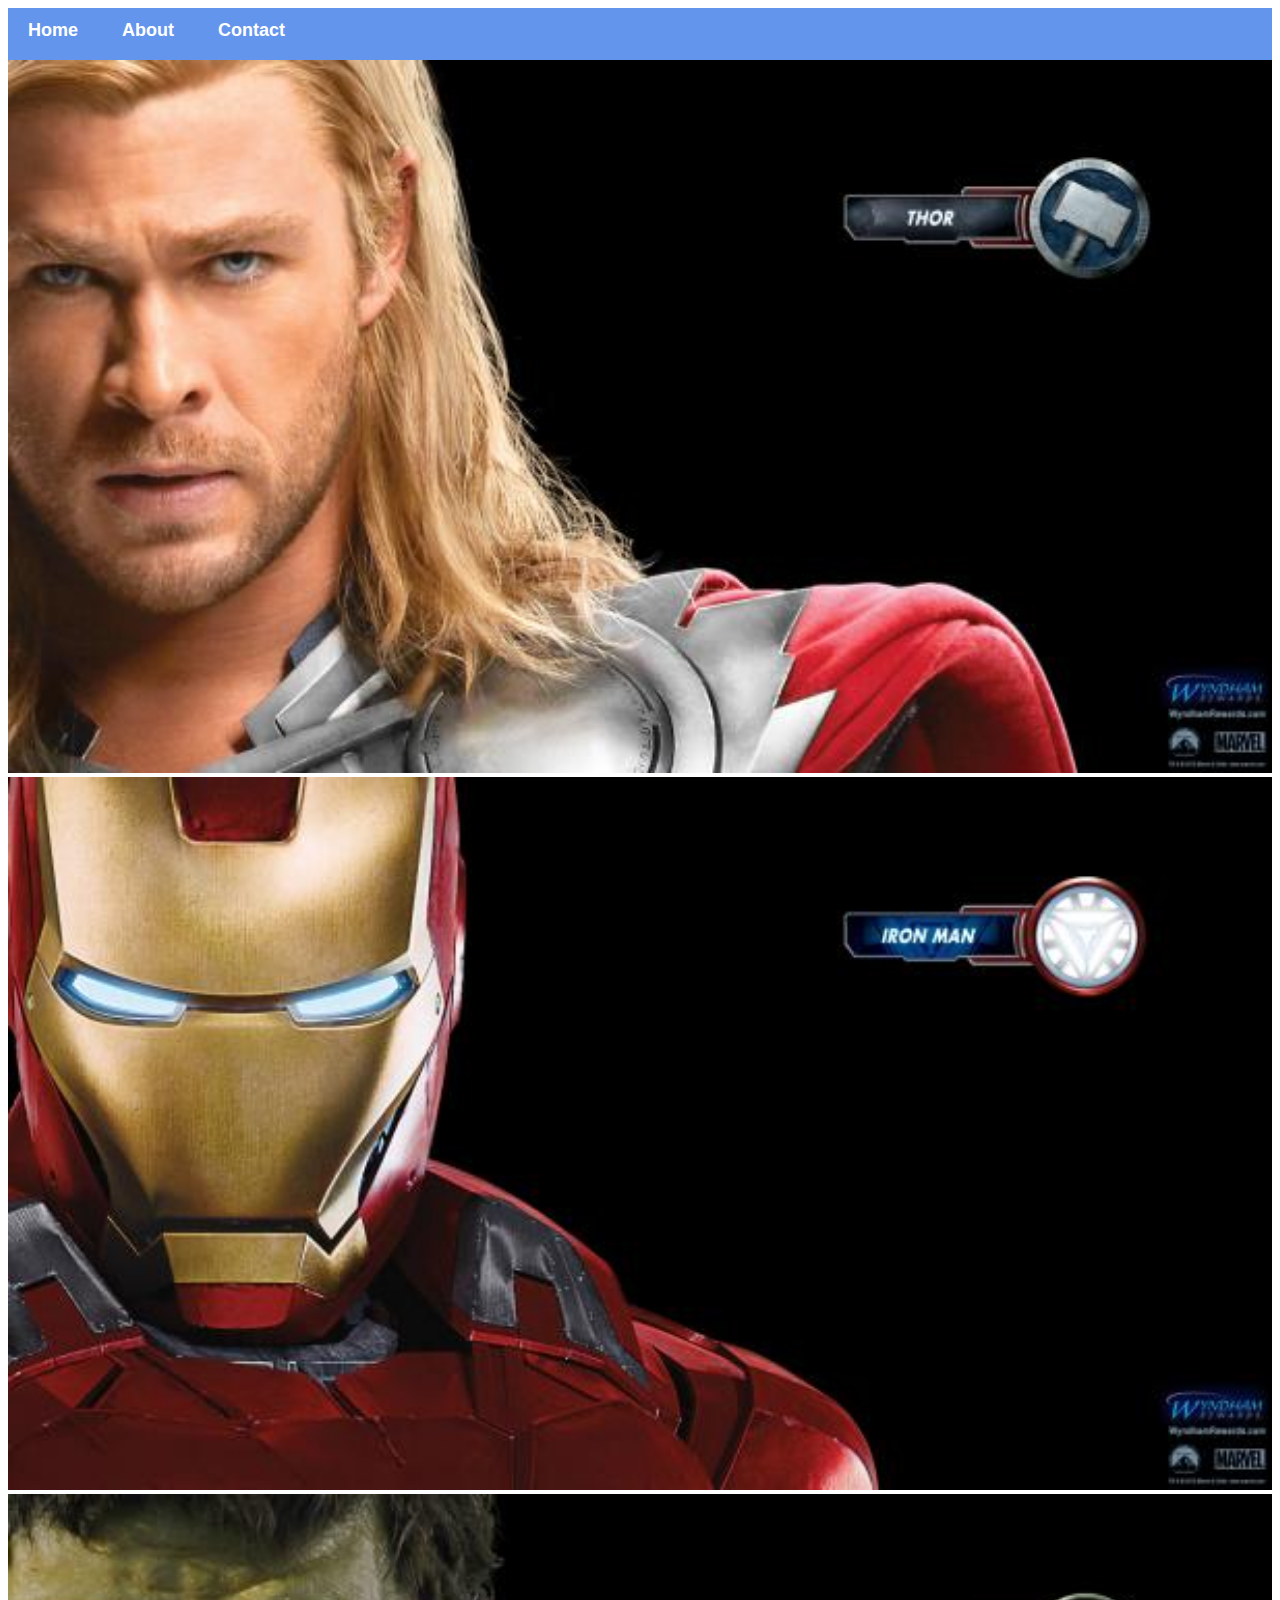
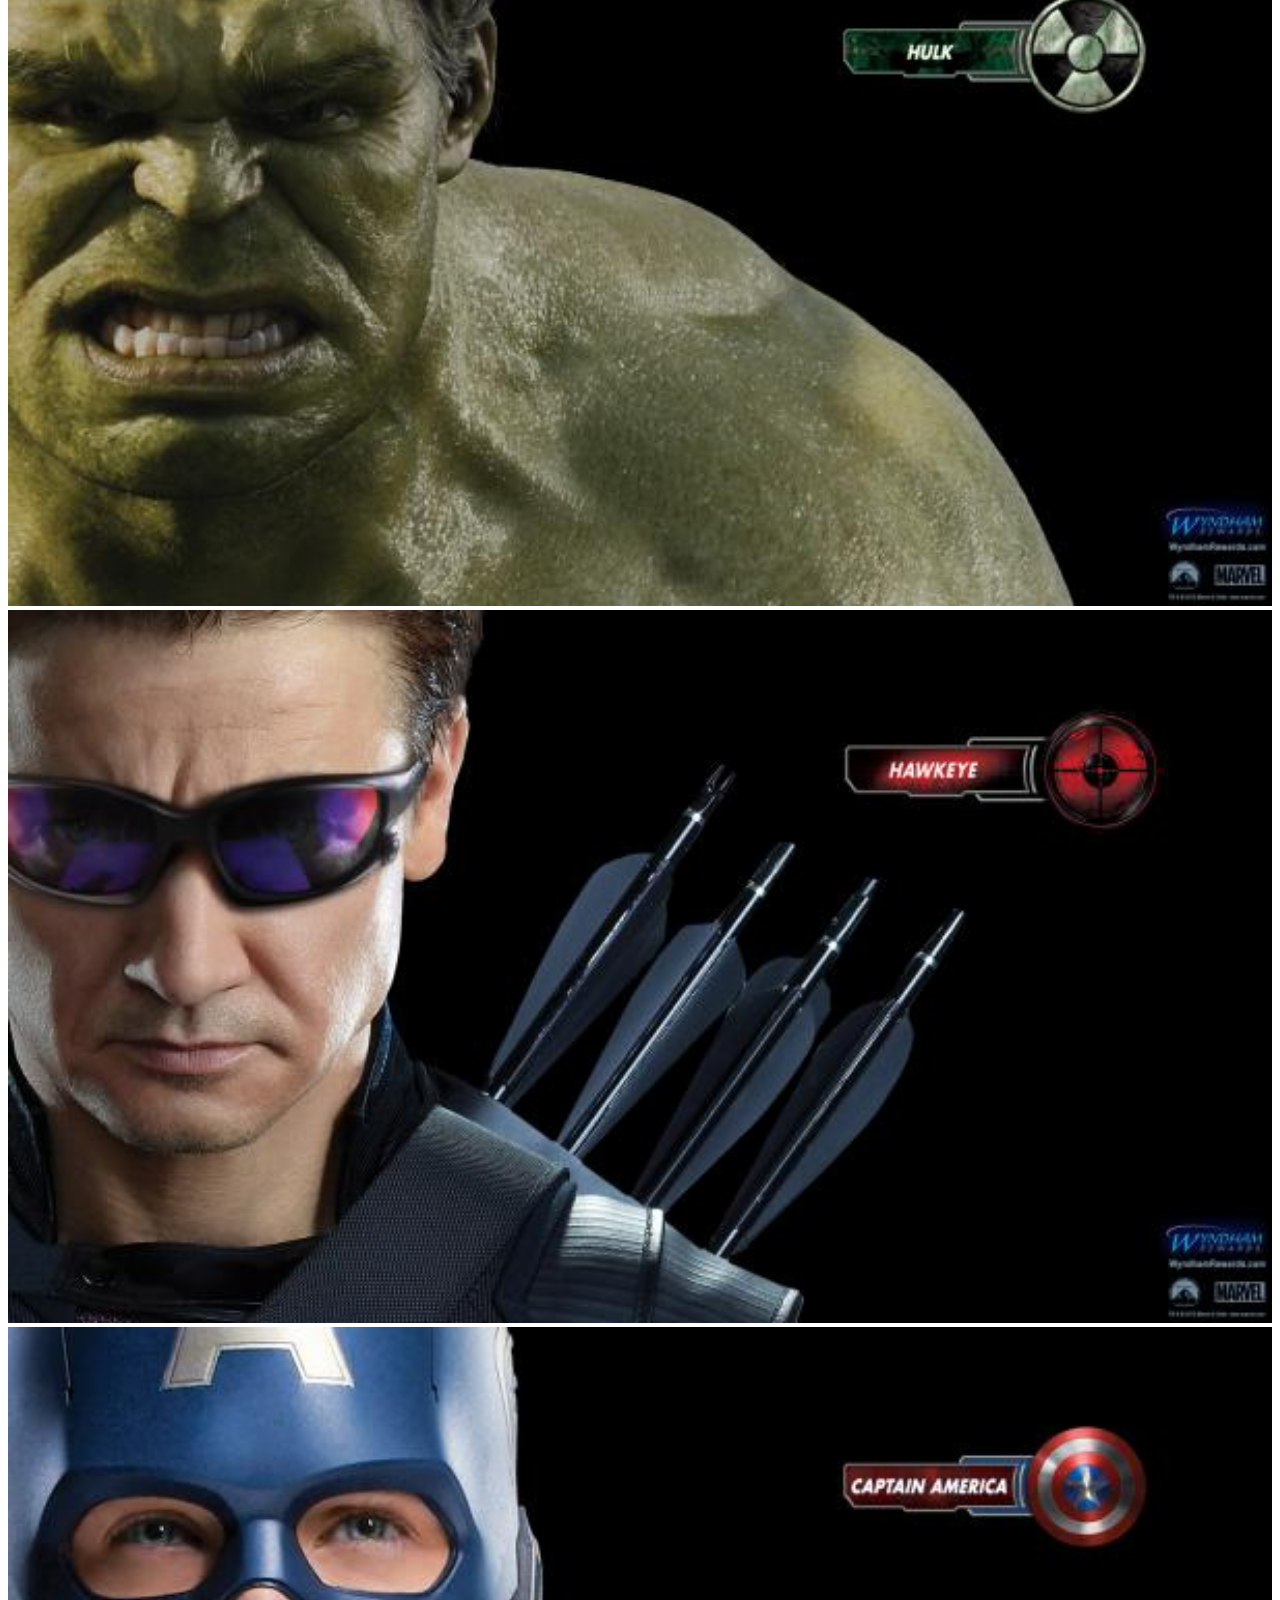
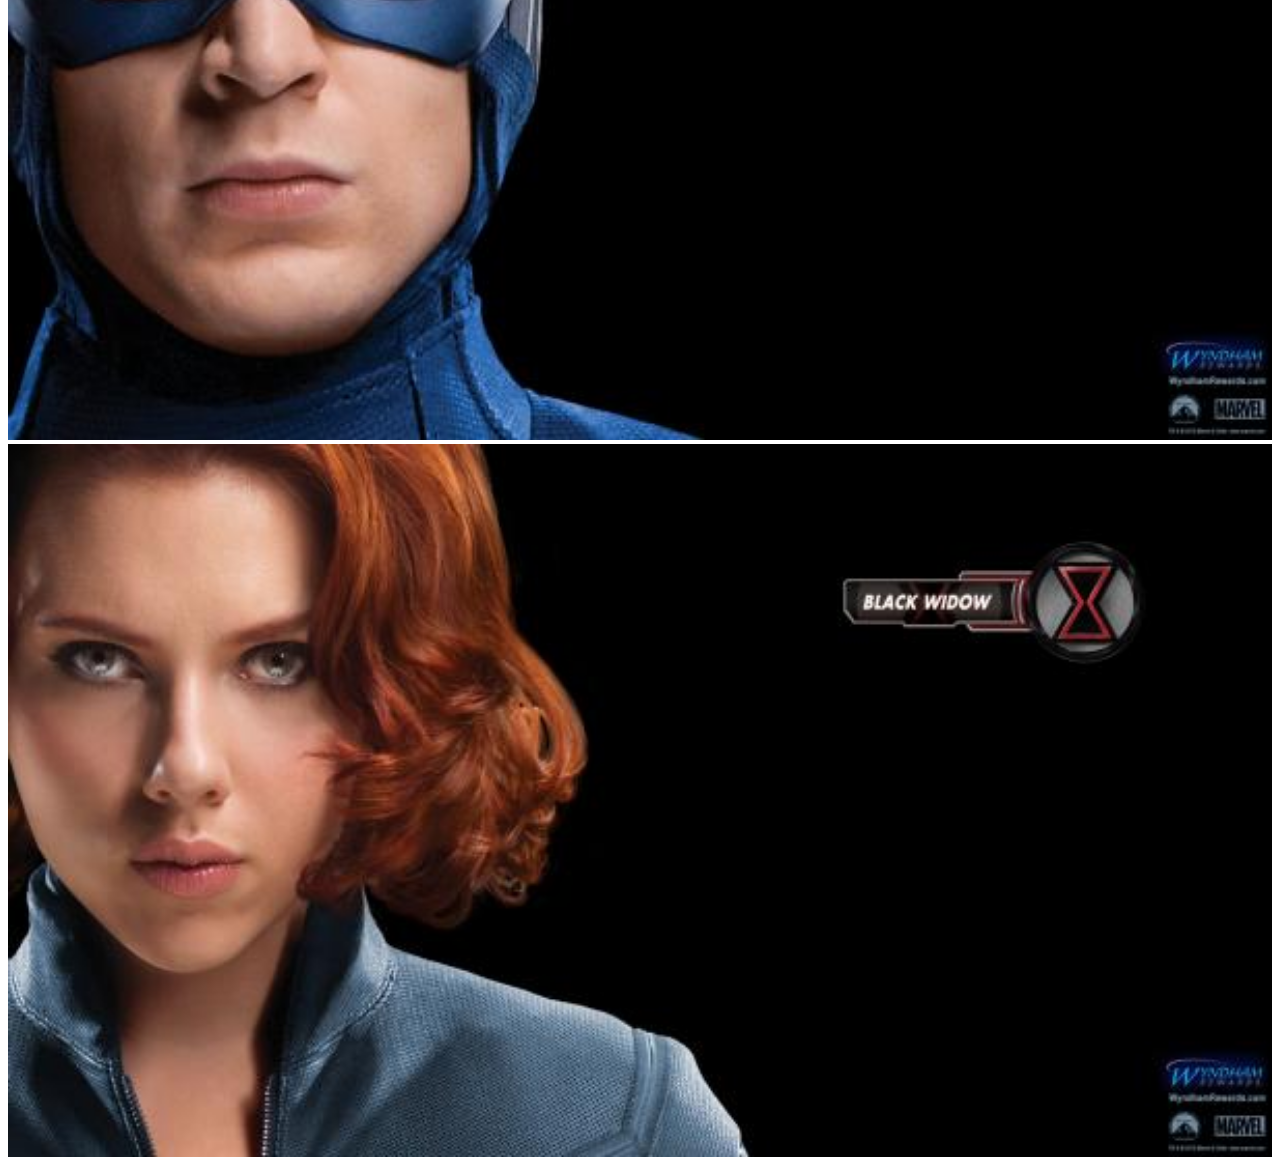
<file: index.html>
<!DOCTYPE html>
<html>
     <head>
         <link rel="stylesheet" href="style.css">
    </head>
    <body>
        <div id="menu">
             <a href="index.html">Home</a>
             <a href="about.html">About</a>
             <a href="contact.html">Contact</a>
             
        </div>
        <div class="gallery">
            <a href="avenger-1.html"><img src="images/avengers_01.jpg"/></a>      
            <a href="avenger-2.html"><img src="images/avengers_02.jpg"/></a>
            <a href="avenger-3.html"><img src="images/avengers_03.jpg"/></a>
            <a href="avenger-4.html"><img src="images/avengers_04.jpg"/></a>      
            <a href="avenger-5.html"><img src="images/avengers_05.jpg"/></a> 
            <a href="avenger-6.html"><img src="images/avengers_06.jpg"/></a>
        </div>
    </body>
</html>
</file>
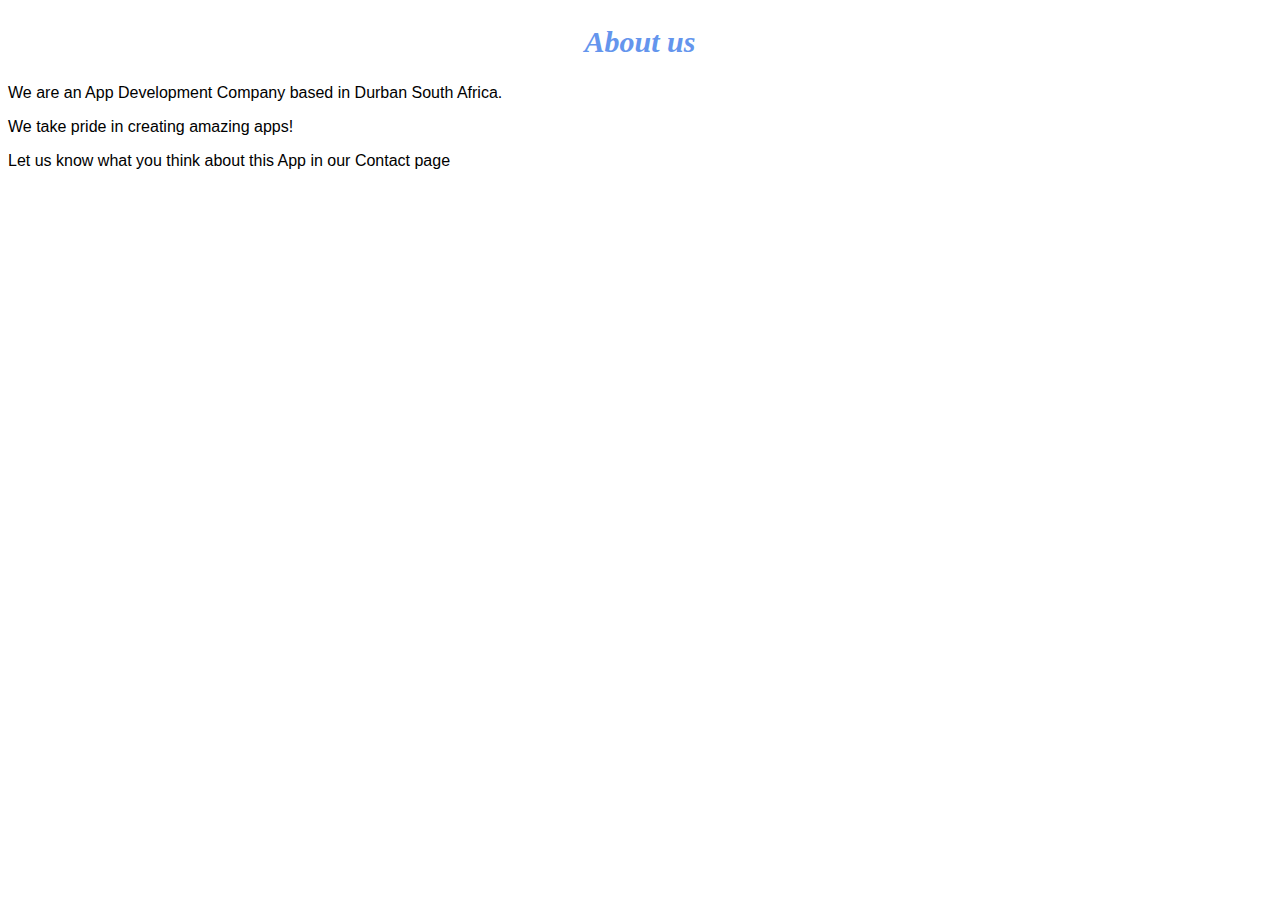
<file: about.html>
<!DOCTYPE html>
<html>
     <head>
         <link rel="stylesheet" href="style.css">
    </head>
    <body>
        <h2>About us</h2>
        <p> We are an App Development Company based in Durban South Africa.</p>
        <p>We take pride in creating amazing apps!</p>
        <p>Let us know what you think about this App in our Contact page </p>
    </body>
</html>
</file>
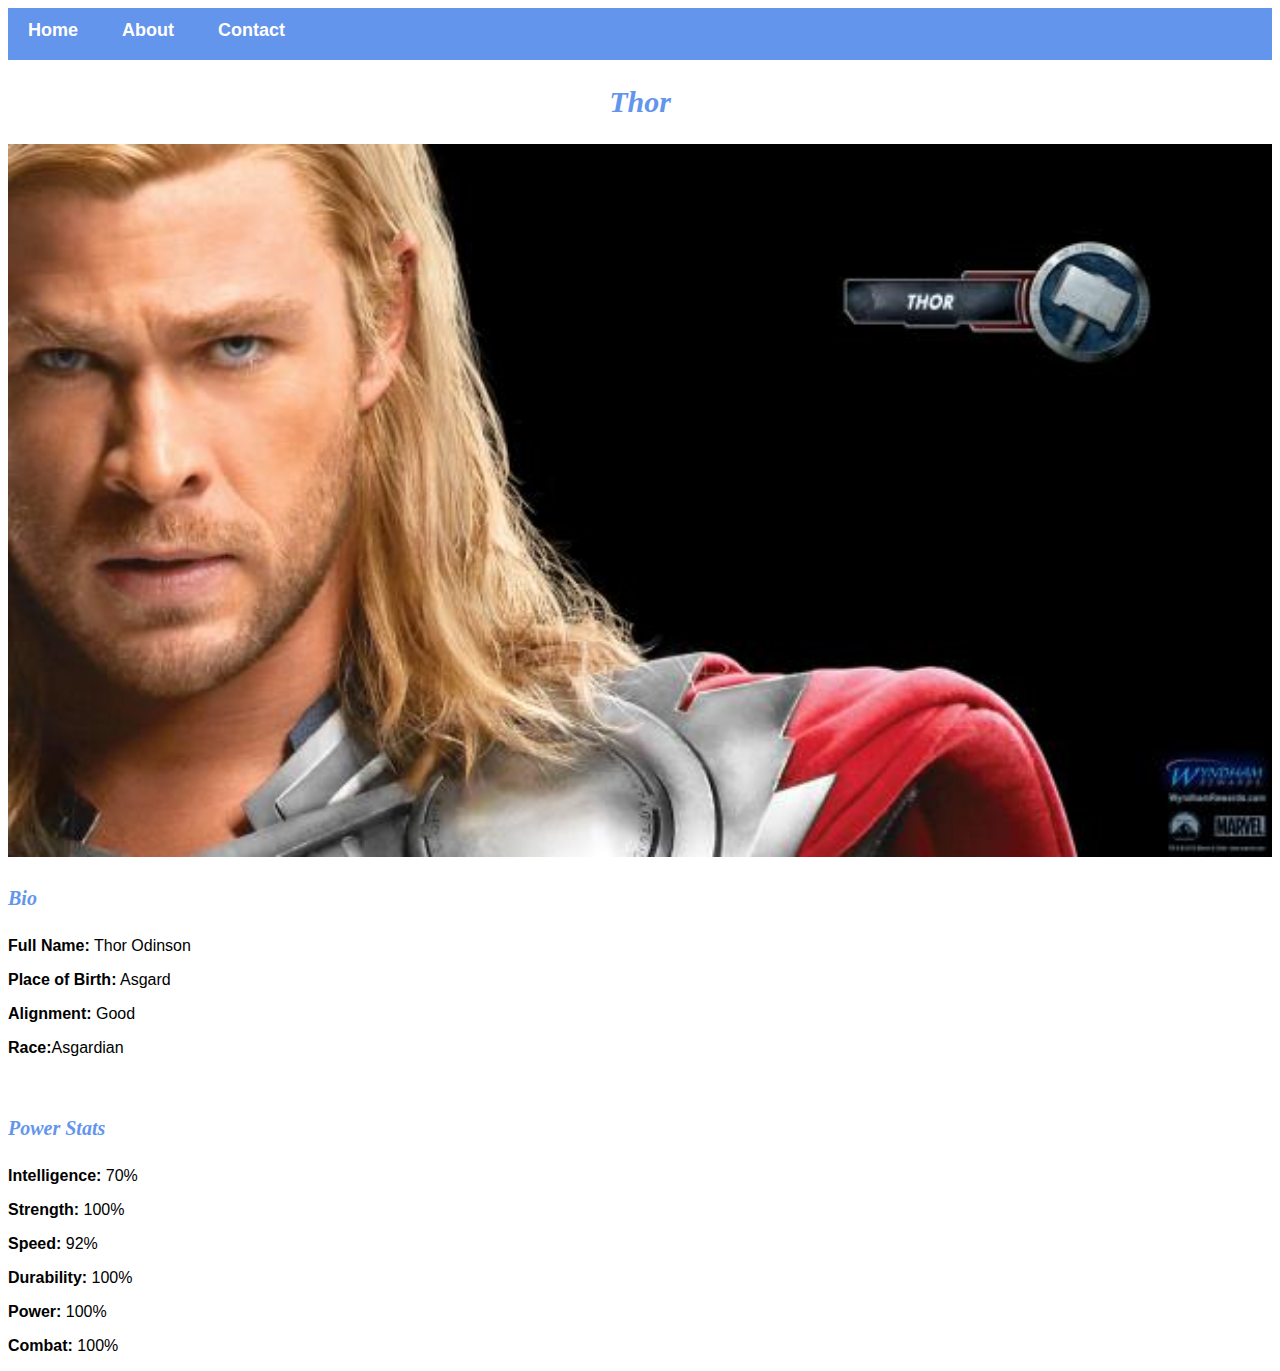
<file: avenger-1.html>
<!DOCTYPE html>
<html>
     <head>
         <link rel="stylesheet" href="style.css">
    </head>
    <body>
        <div id="menu">
             <a href="index.html">Home</a>
             <a href="about.html">About</a>
             <a href="contact.html">Contact</a>
        </div>
        <h2>Thor</h2>
        <div class="gallery">
            <img src="images/avengers_01.jpg"/>      
        </div>
        <h4>Bio</h4>
        <p><b>Full Name:</b> Thor Odinson</p>
        <p><b>Place of Birth:</b> Asgard</p>
        <p><b>Alignment:</b> Good</p>
        <p><b>Race:</b>Asgardian</p>
        <br/>
        <h4>Power Stats</h4>
        <p><b>Intelligence:</b> 70%</p>
        <p><b>Strength:</b> 100%</p>
        <P><b>Speed:</b> 92%</P>
        <p><b>Durability:</b> 100%</p>
        <p><b>Power:</b> 100%</p>
        <p><b>Combat:</b> 100%</p>
    </body>
</html>
</file>
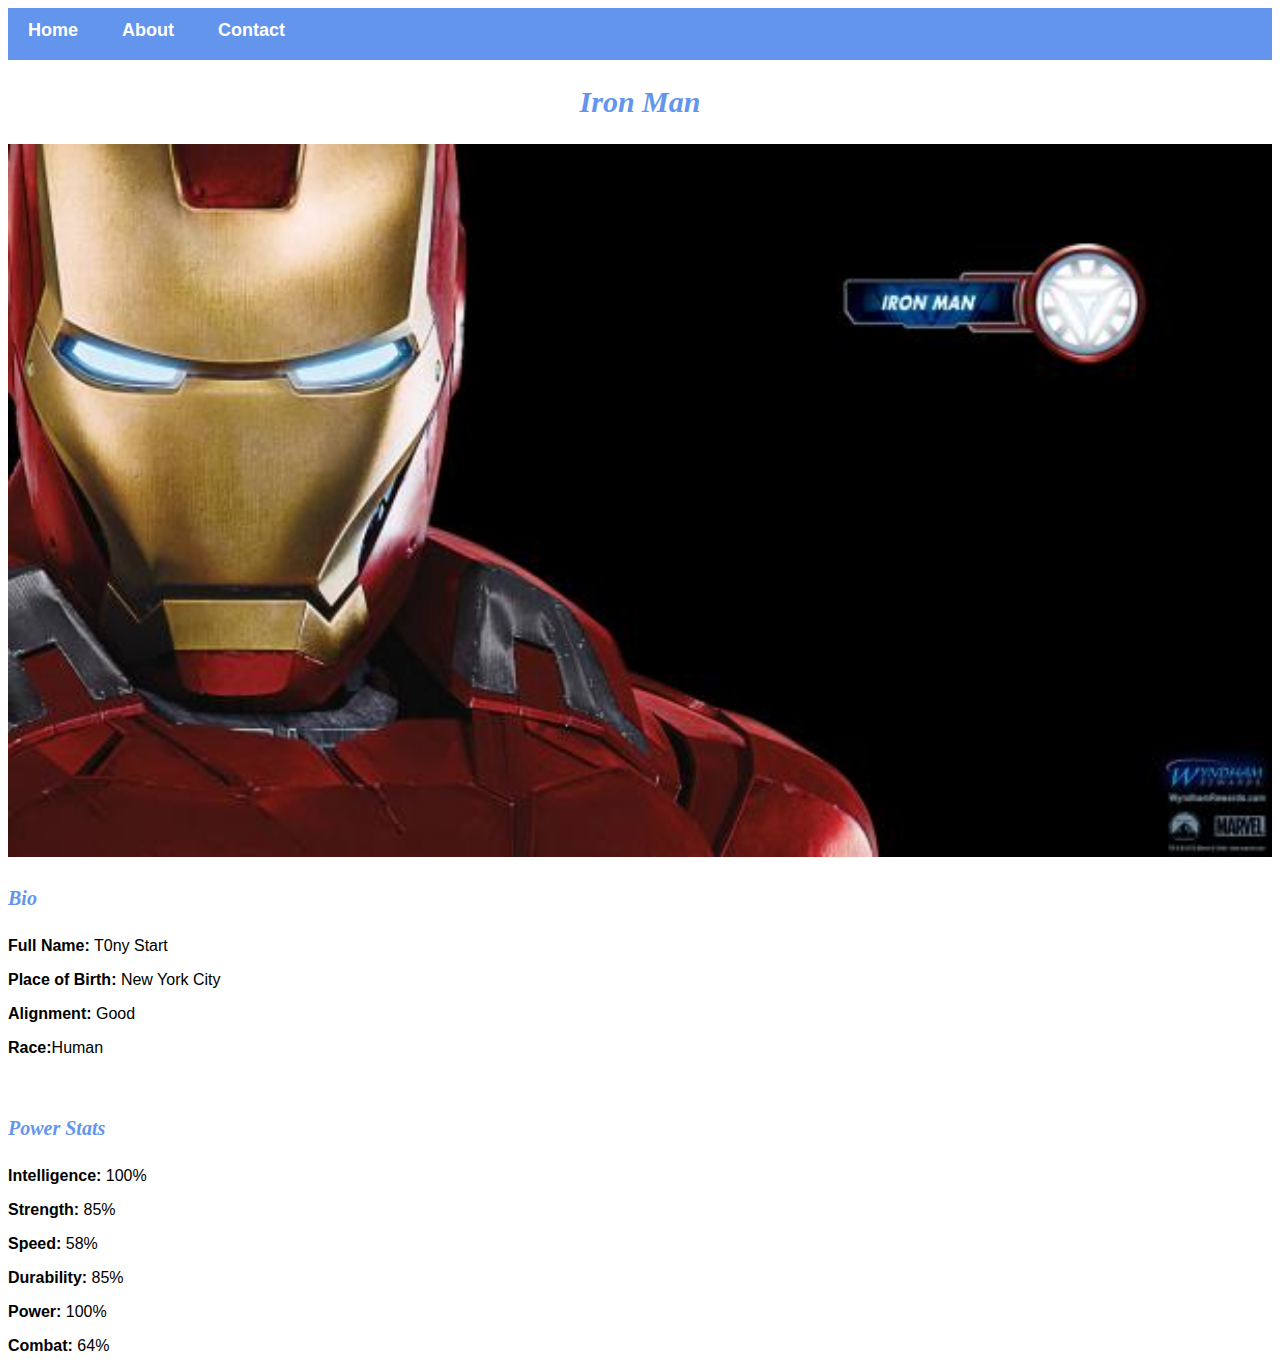
<file: avenger-2.html>
<!DOCTYPE html>
<html>
     <head>
         <link rel="stylesheet" href="style.css">
    </head>
    <body>
        <div id="menu">
             <a href="index.html">Home</a>
             <a href="about.html">About</a>
             <a href="contact.html">Contact</a>
        </div>
        <h2>Iron Man</h2>
        <div class="gallery">
            <img src="images/avengers_02.jpg"/>
        </div>
        <h4>Bio</h4>
        <p><b>Full Name:</b> T0ny Start</p>
        <p><b>Place of Birth:</b> New York City</p>
        <p><b>Alignment:</b> Good</p>
        <p><b>Race:</b>Human</p>
        <br/>
        <h4>Power Stats</h4>
        <p><b>Intelligence:</b> 100%</p>
        <p><b>Strength:</b> 85%</p>
        <P><b>Speed:</b> 58%</P>
        <p><b>Durability:</b> 85%</p>
        <p><b>Power:</b> 100%</p>
        <p><b>Combat:</b> 64%</p>
    </body>
</html>
</file>
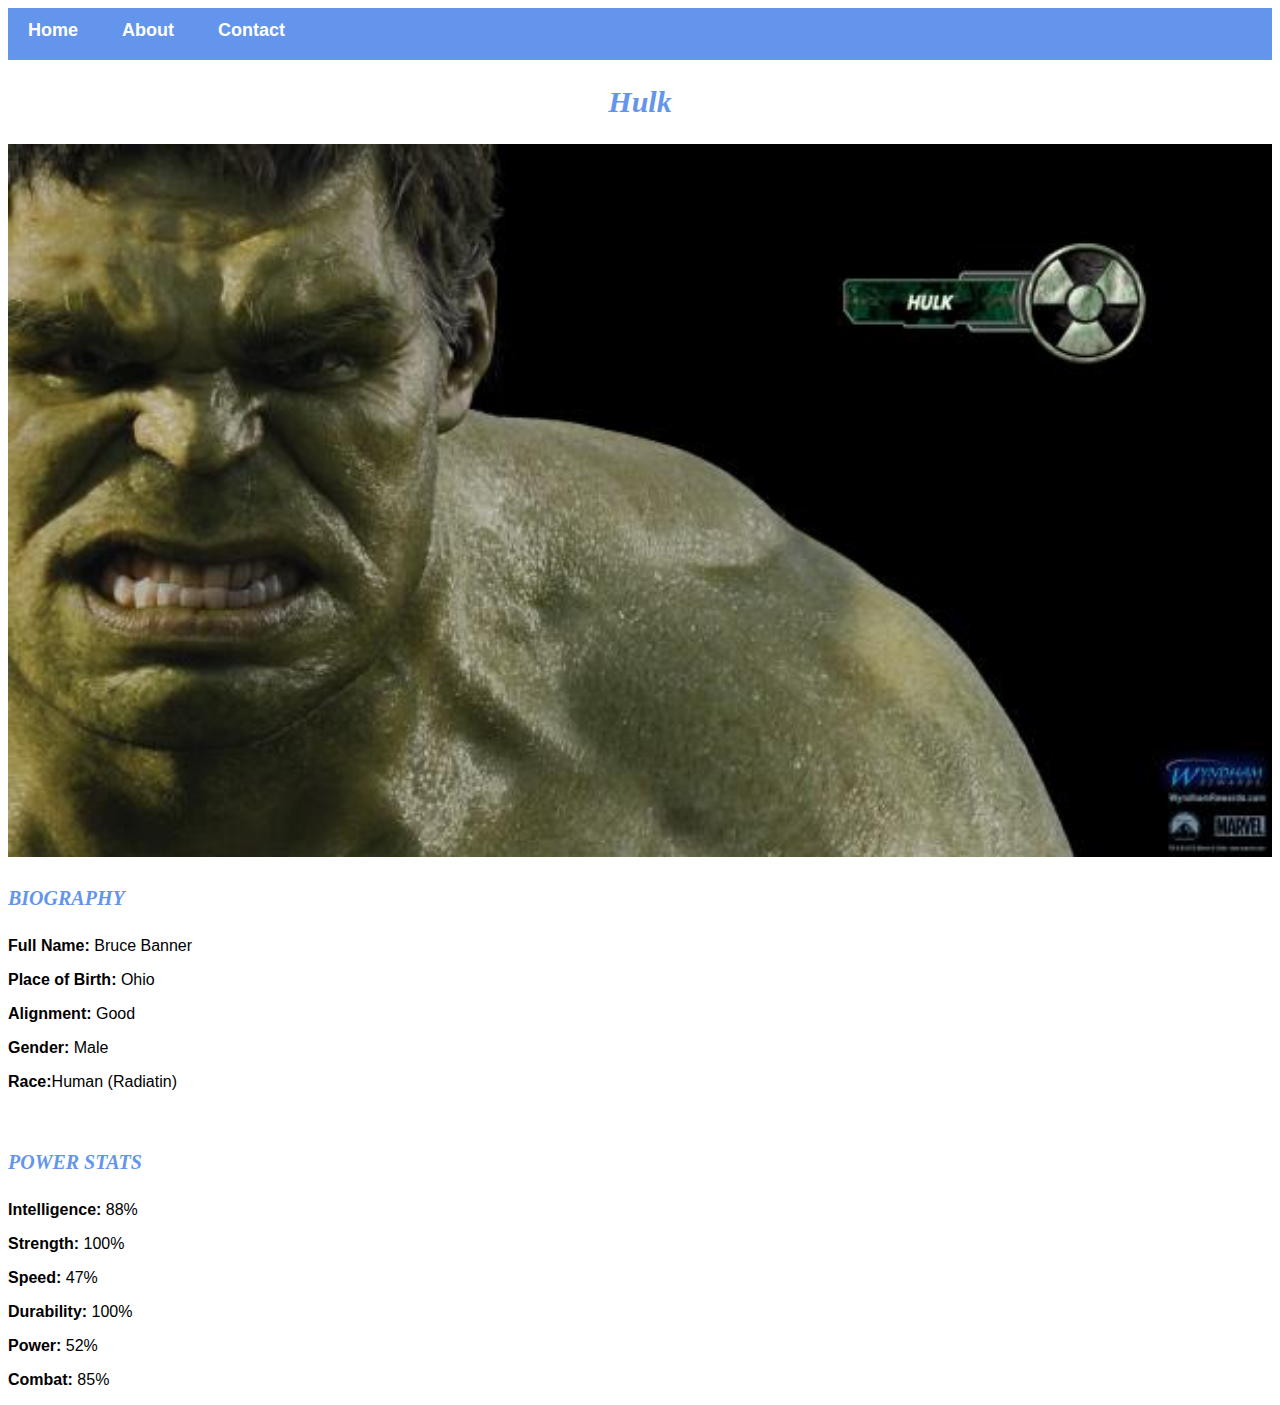
<file: avenger-3.html>
<!DOCTYPE html>
<html>
     <head>
         <link rel="stylesheet" href="style.css">
    </head>
    <body>
        <div id="menu">
             <a href="index.html">Home</a>
             <a href="about.html">About</a>
             <a href="contact.html">Contact</a>
        </div>
        <h2>Hulk</h2>
        <div class="gallery">
            <img src="images/avengers_03.jpg"/>
        </div>
        <h4>BIOGRAPHY</h4>
        <p><b>Full Name:</b> Bruce Banner</p>
        <p><b>Place of Birth:</b> Ohio</p>
        <p><b>Alignment:</b> Good</p>
        <p><b>Gender:</b> Male</p>
        <p><b>Race:</b>Human (Radiatin)</p>
        <br/>
        <h4>POWER STATS</h4>
        <p><b>Intelligence:</b> 88%</p>
        <p><b>Strength:</b> 100%</p>
        <P><b>Speed:</b> 47%</P>
        <p><b>Durability:</b> 100%</p>
        <p><b>Power:</b> 52%</p>
        <p><b>Combat:</b> 85%</p>
    </body>
</html>
</file>
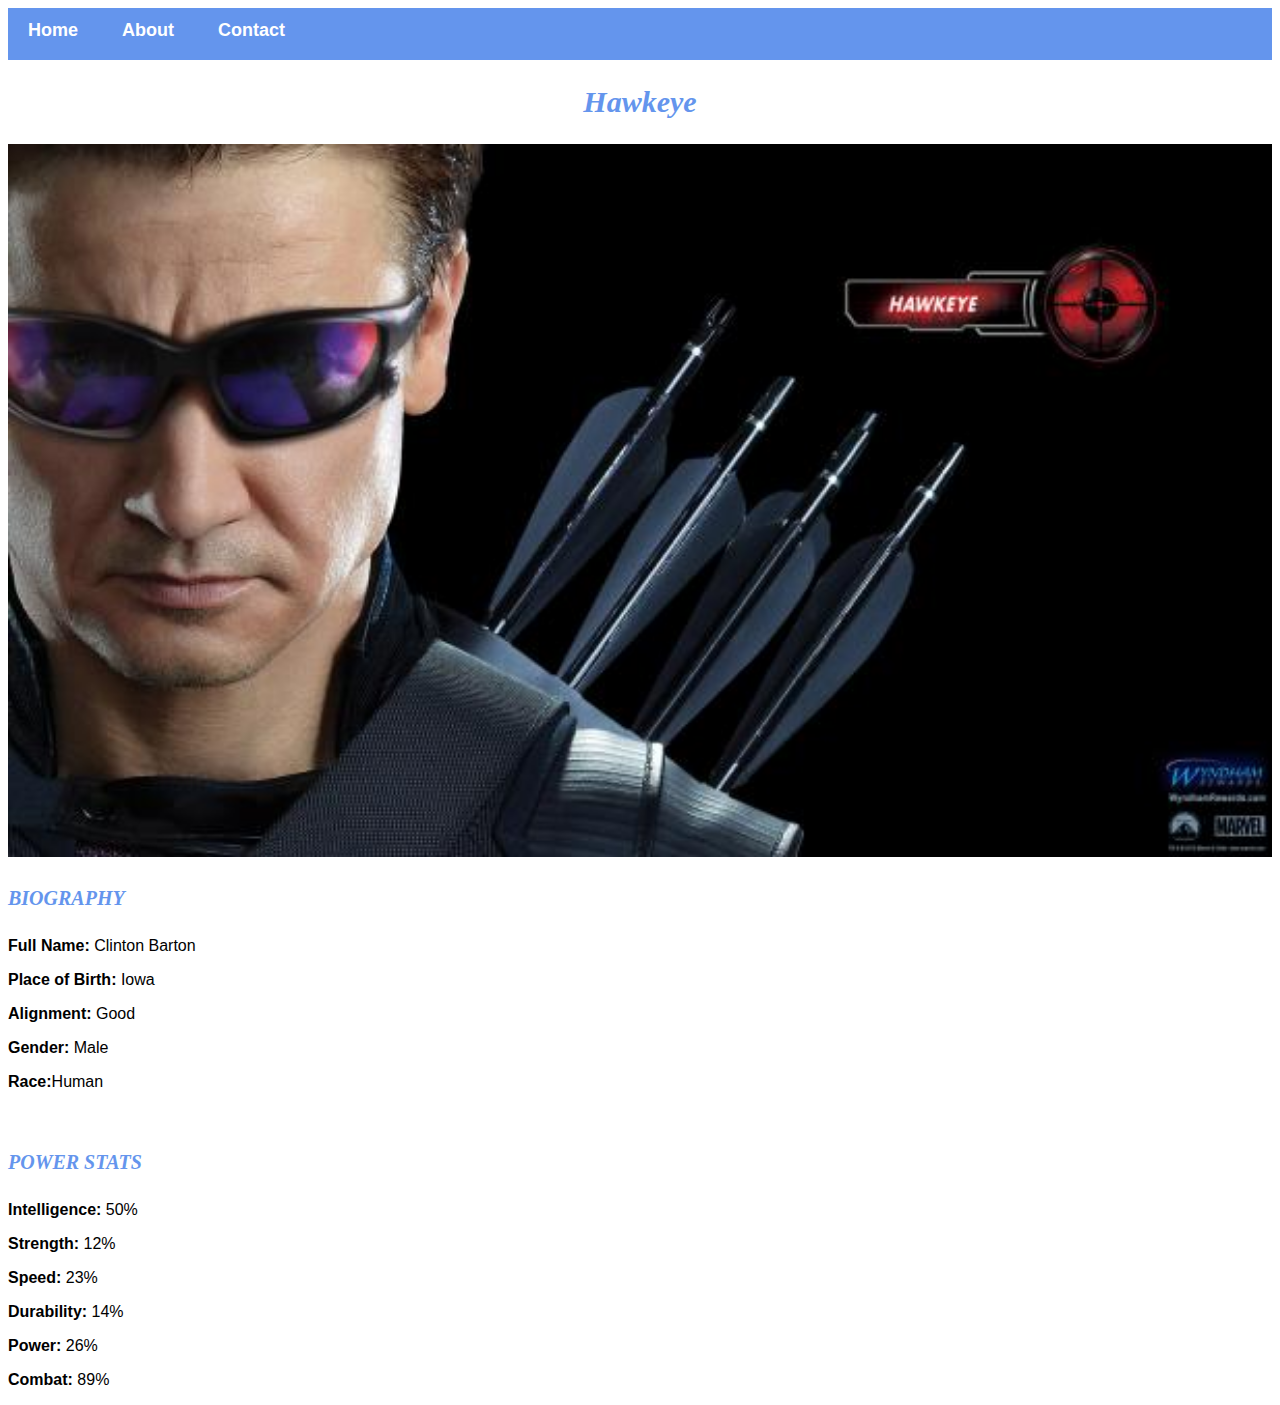
<file: avenger-4.html>
<!DOCTYPE html>
<html>
     <head>
         <link rel="stylesheet" href="style.css">
    </head>
    <body>
        <div id="menu">
             <a href="index.html">Home</a>
             <a href="about.html">About</a>
             <a href="contact.html">Contact</a>
        </div>
        <h2>Hawkeye</h2>
        <div class="gallery">
            <img src="images/avengers_04.jpg"/>
        </div>
        <h4>BIOGRAPHY</h4>
        <p><b>Full Name:</b> Clinton Barton</p>
        <p><b>Place of Birth:</b> Iowa</p>
        <p><b>Alignment:</b> Good</p>
        <p><b>Gender:</b> Male</p>
        <p><b>Race:</b>Human</p>
        <br/>
        <h4>POWER STATS</h4>
        <p><b>Intelligence:</b> 50%</p>
        <p><b>Strength:</b> 12%</p>
        <P><b>Speed:</b> 23%</P>
        <p><b>Durability:</b> 14%</p>
        <p><b>Power:</b> 26%</p>
        <p><b>Combat:</b> 89%</p>
    </body>
</html>
</file>
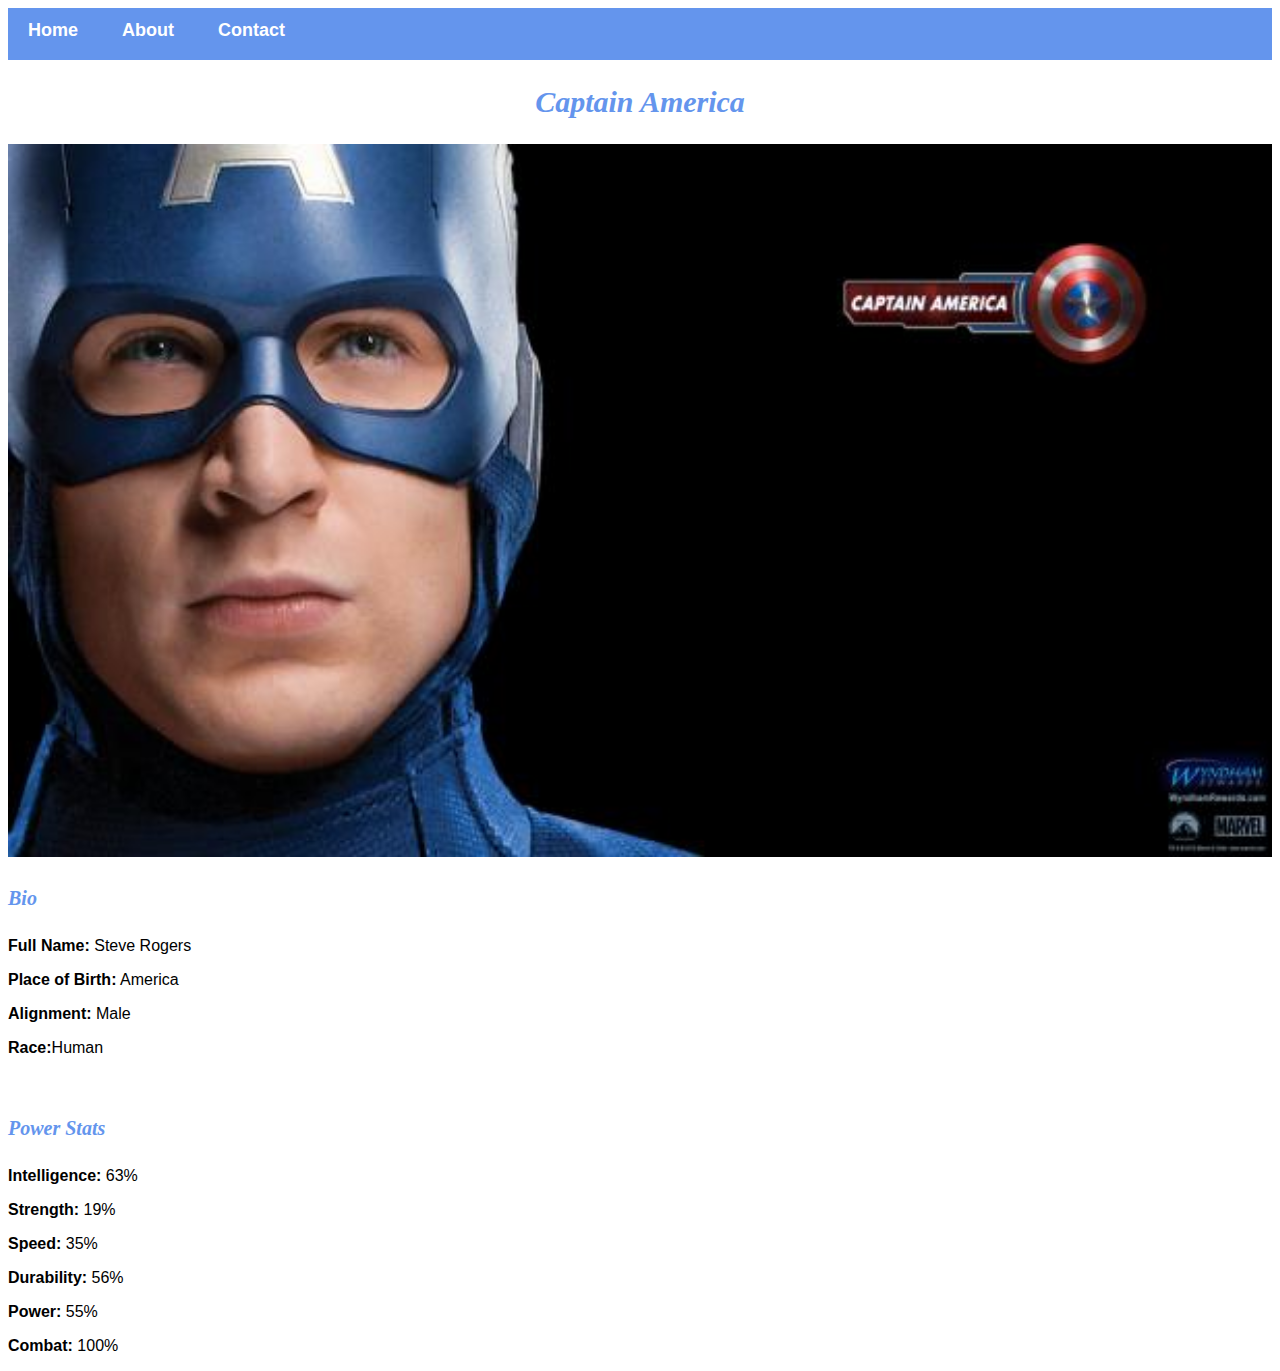
<file: avenger-5.html>
<!DOCTYPE html>
<html>
     <head>
         <link rel="stylesheet" href="style.css">
    </head>
    <body>
        <div id="menu">
             <a href="index.html">Home</a>
             <a href="about.html">About</a>
             <a href="contact.html">Contact</a>
        </div>
        <h2>Captain America</h2>
        <div class="gallery">
            <img src="images/avengers_05.jpg"/>
        </div>
        <h4>Bio</h4>
        <p><b>Full Name:</b> Steve Rogers</p>
        <p><b>Place of Birth:</b> America</p>
        <p><b>Alignment:</b> Male</p>
        <p><b>Race:</b>Human</p>
        <br/>
        <h4>Power Stats</h4>
        <p><b>Intelligence:</b> 63%</p>
        <p><b>Strength:</b> 19%</p>
        <P><b>Speed:</b> 35%</P>
        <p><b>Durability:</b> 56%</p>
        <p><b>Power:</b> 55%</p>
        <p><b>Combat:</b> 100%</p>
    </body>
</html>
</file>
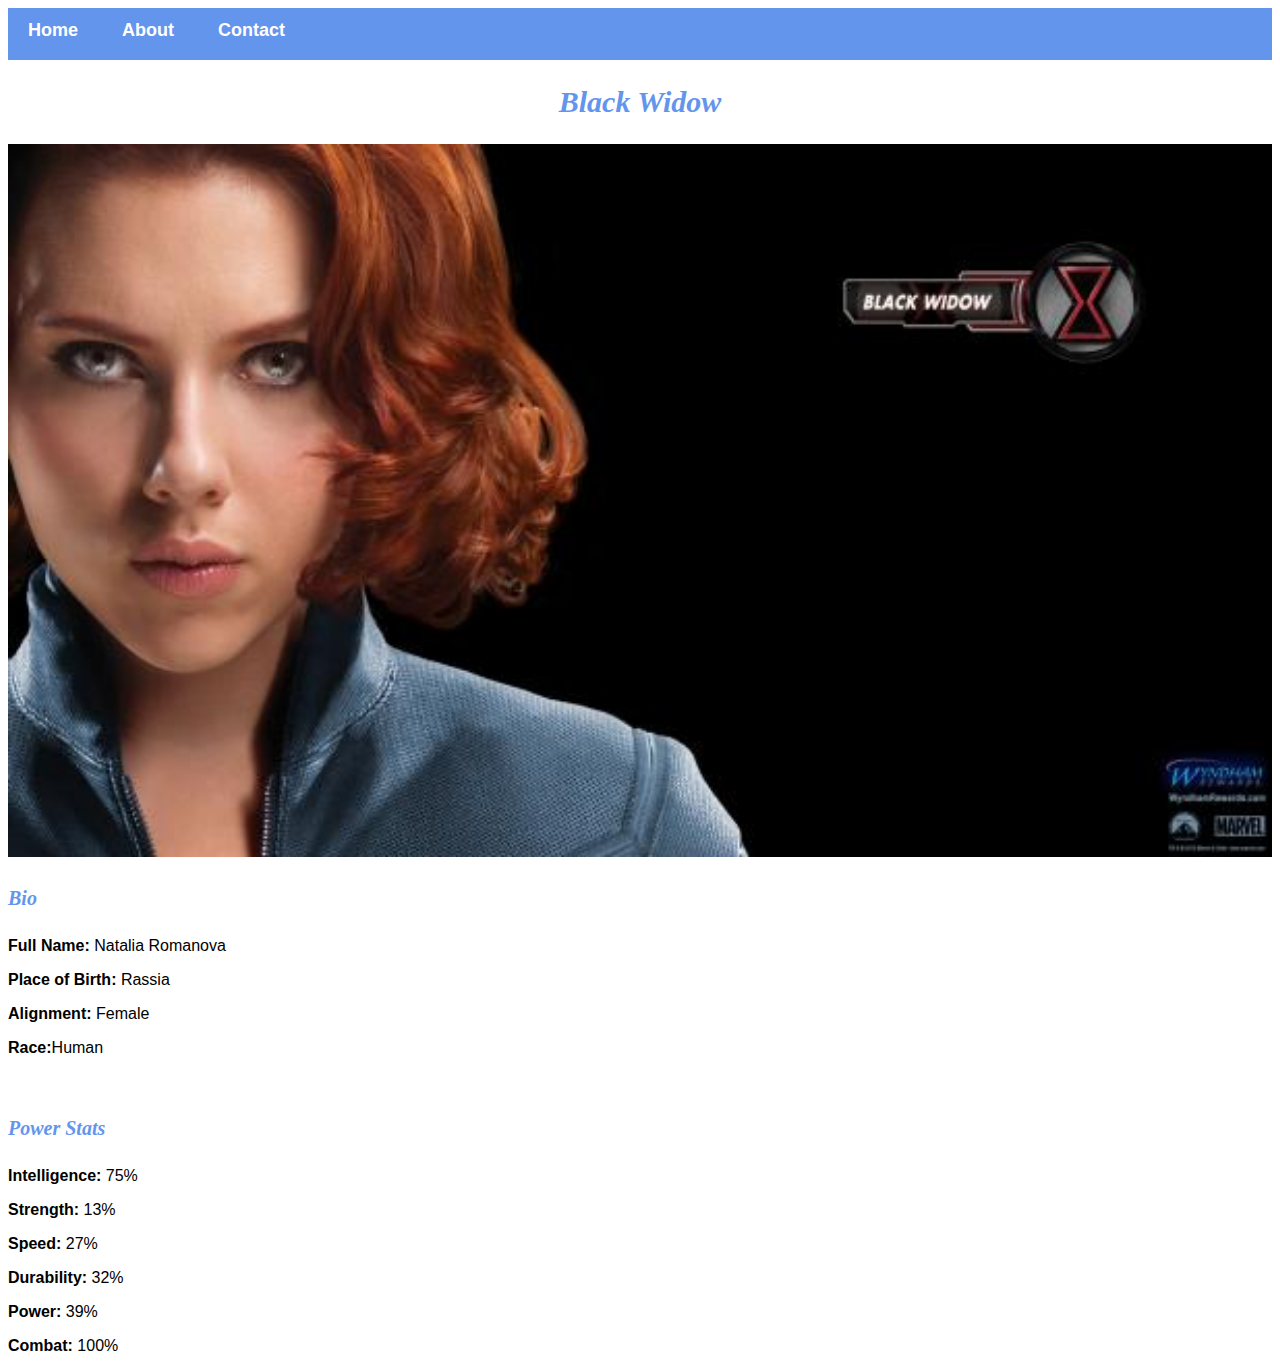
<file: avenger-6.html>
<!DOCTYPE html>
<html>
     <head>
         <link rel="stylesheet" href="style.css">
    </head>
    <body>
        <div id="menu">
             <a href="index.html">Home</a>
             <a href="about.html">About</a>
             <a href="contact.html">Contact</a>
        </div>
        <h2>Black Widow</h2>
        <div class="gallery">
            <img src="images/avengers_06.jpg"/>
        </div>
        <h4>Bio</h4>
        <p><b>Full Name:</b> Natalia Romanova </p>
        <p><b>Place of Birth:</b> Rassia</p>
        <p><b>Alignment:</b> Female</p>
        <p><b>Race:</b>Human</p>
        <br/>
        <h4>Power Stats</h4>
        <p><b>Intelligence:</b> 75%</p>
        <p><b>Strength:</b> 13%</p>
        <P><b>Speed:</b> 27%</P>
        <p><b>Durability:</b> 32%</p>
        <p><b>Power:</b> 39%</p>
        <p><b>Combat:</b> 100%</p>
    </body>
</html>
</file>
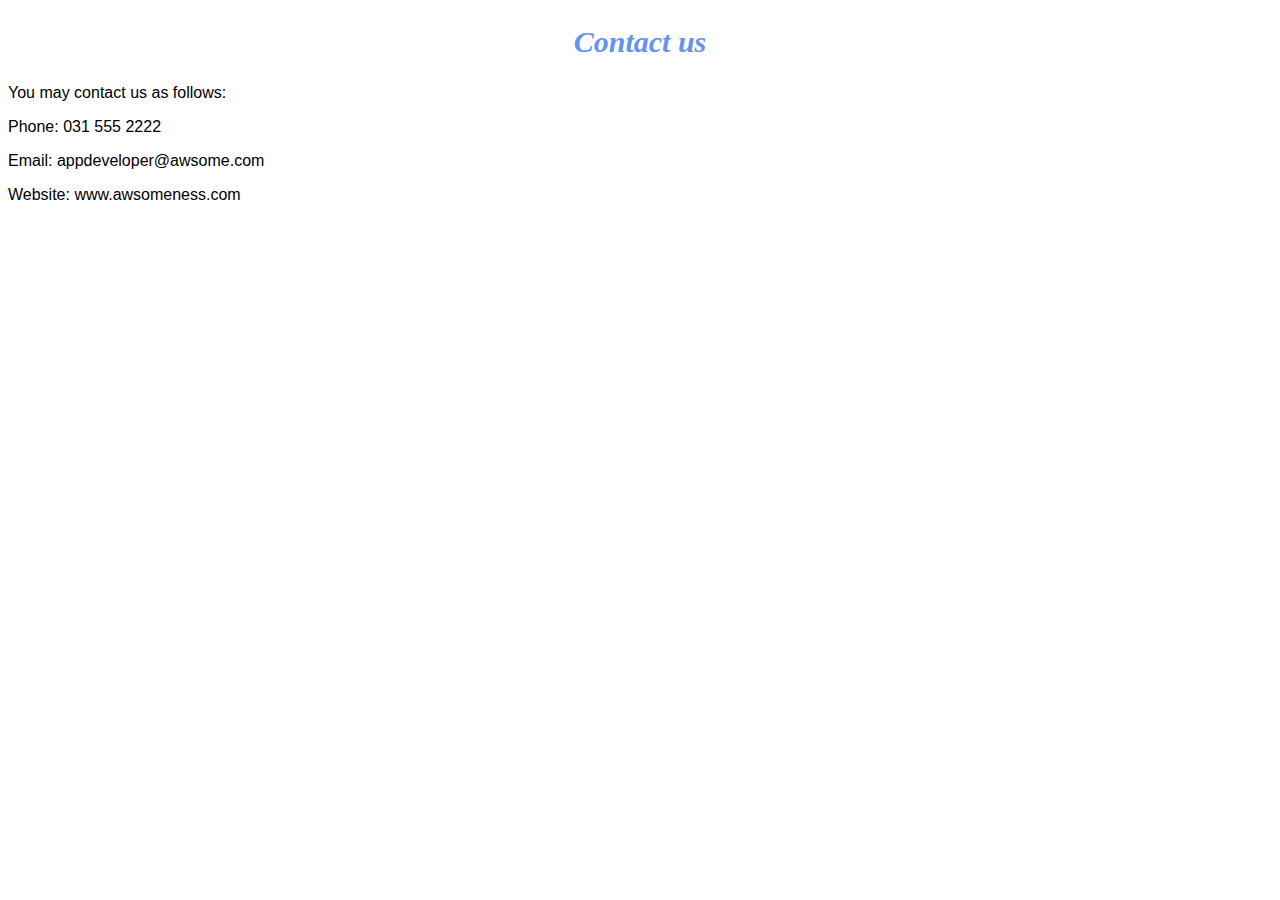
<file: contact.html>
<!DOCTYPE html>
<html>
     <head>
         <link rel="stylesheet" href="style.css">
    </head>
    <body>
        <h2>Contact us</h2>
        <p> You may contact us as follows:</p>
        <p>Phone: 031 555 2222</p>
        <p>Email: appdeveloper@awsome.com</p>
        <p>Website: www.awsomeness.com</p>
    </body>
</html>
</file>
<file: style.css>
.gallery img{
    width: 100%
}

h2{
    font-family: impact, fantasy;
    text-align: center;
    font-size: 30px;
    color: cornflowerblue;
    font-style: italic;
}

h4{
    font-family: impact, fantasy;
    font-size: 20px;
    font-style: italic; 
    color: cornflowerblue;
}

p{
    font-family: helvetica, sans-serif;
}

#menu{
    width: 100%;
    height: 40px;
    background-color: cornflowerblue;
    padding-top: 12px;
}

#menu a{
    color: #ffffff;
    font-family: Helvetica, sans-serif;
    font-size: 18px;
    text-decoration: none;
    font-weight: 800;
    padding-left: 20px;
    padding-right: 20px;
}

#menu a:hover{
    color: #5077bd;
}
</file>
